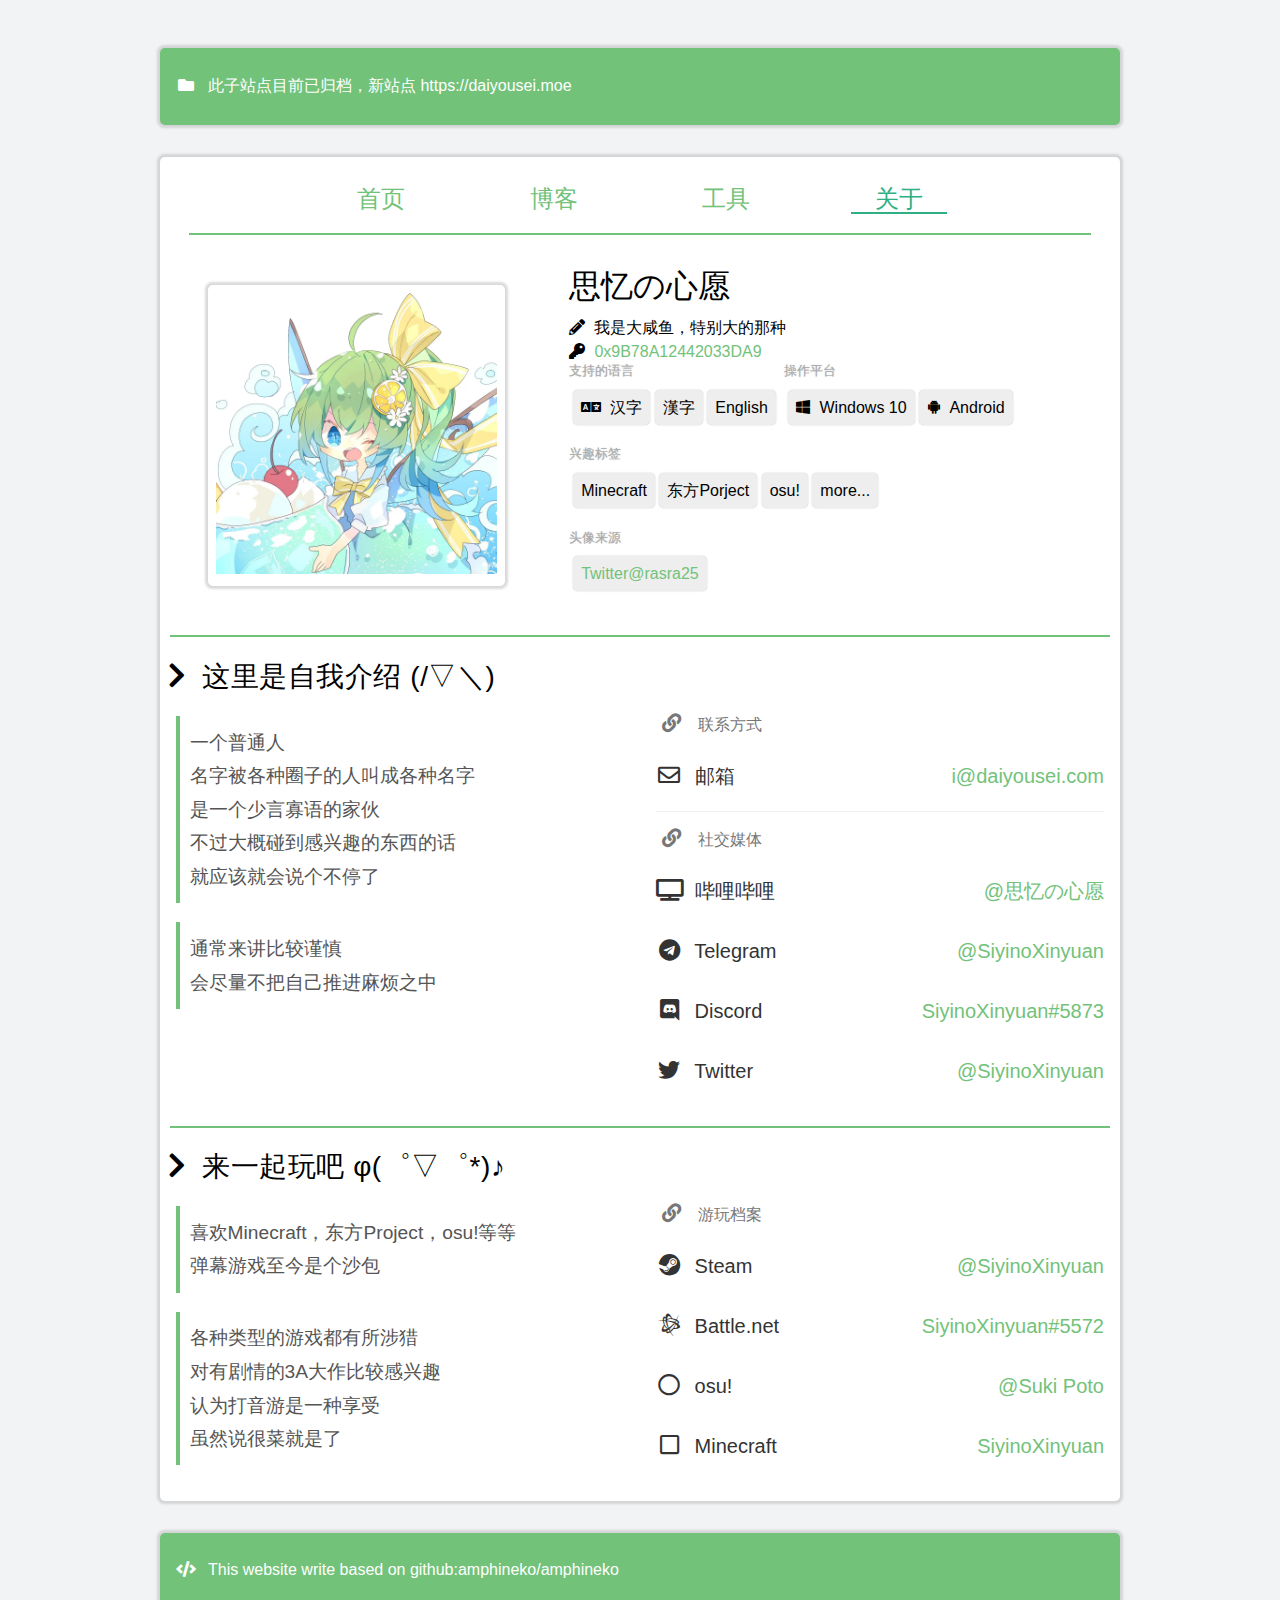
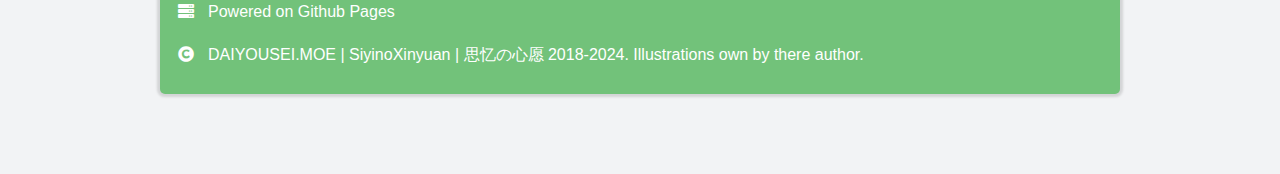
<file: about.html>
<!DOCTYPE html>
<html lang="zh-hans">

<head>
    <meta charset="UTF-8">
    <meta name="viewport" content="width=device-width, initial-scale=1.0">
    <link rel="stylesheet" href="/src/main.min.css">
    <link rel="stylesheet" href="/src/column.min.css">
    <link rel="stylesheet" href="/src/fontawesome/css/all.min.css">
    <title>关于 - 心愿的小窝</title>
</head>

<body>
    <div id="header">
        <a href="https://daiyousei.moe" target="_blank" class="code-base">
            <i class="fas fa-folder"></i>此子站点目前已归档，新站点 https://daiyousei.moe
        </a>
    </div>
    <div id="container">
        <div class="section top flex-container flex-parent">
            <div class="split top flex-100 mobile-flex-100">
                <!-- <pre class="ascii-logo">
      _     _                                        
  ___| |__ (_)_ __ _   _ _ __   ___   _ __ ___   ___ 
 / __| '_ \| | '__| | | | '_ \ / _ \ | '_ ` _ \ / _ \
| (__| | | | | |  | |_| | | | | (_) || | | | | |  __/
 \___|_| |_|_|_|   \__,_|_| |_|\___(_)_| |_| |_|\___|
            </pre> -->
                <nav class="topbar">
                    <a href="/index.html">首页</a>
                    <a href="https://blog.daiyousei.moe">博客</a>
                    <a href="/toolkit.html">工具</a>
                    <a href="/about.html" class="active">关于</a>
                </nav>
                <div class="hr"></div>
            </div>
        </div>
        <div class="section header flex-container flex-parent">
            <div class="split picture-container flex-40">
                <picture class="picture">
                    <img src="/src/images/avatar.webp" alt="avatar picture by twitter@rasra25">
                </picture>
            </div>
            <div class="split flex-60">
                <div class="name">
                    <h1 class="name">
                        <span class="no-warp">思忆の心愿</span>
                    </h1>
                </div>
                <div class="bio-singature">
                    <p><i class="fas fa-pencil-alt"></i> 我是大咸鱼，特别大的那种</p>
                    <p><i class="fas fa-key"></i> <a
                            href="http://keys.gnupg.net/pks/lookup?search=0x9B78A12442033DA9&fingerprint=on&op=index">0x9B78A12442033DA9</a>
                    </p>
                </div>
                <div class="lable-group">
                    <span class="header">支持的语言</span>
                    <span class="lable"><i class="fas fa-language"></i> 汉字</span>
                    <span class="lable">漢字</span>
                    <span class="lable">English</span>
                </div>
                <div class="lable-group">
                    <span class="header">操作平台</span>
                    <span class="lable"><i class="fab fa-windows"></i> Windows 10</span>
                    <span class="lable"><i class="fab fa-android"></i> Android</span>
                </div>
                <div class="lable-group">
                    <span class="header">兴趣标签</span>
                    <span class="lable">Minecraft</span>
                    <span class="lable">东方Porject</span>
                    <span class="lable">osu!</span>
                    <span class="lable">more...</span>
                </div>
                <br>
                <div class="lable-group">
                    <span class="header">头像来源</span>
                    <span class="lable"><a href="https://twitter.com/rasra25/status/1136598812649185281"
                            target="_blank">Twitter@rasra25</a></span>
                    <span class="lable"></span>
                    <span class="lable"></span>
                </div>
            </div>
        </div>
        <div class="hr"></div>
        <div class="section intro">
            <h2>
                <i class="fas fa-chevron-right"></i>这里是自我介绍 (/▽＼)
            </h2>
            <div class="block flex-container flex-parent">
                <div class="split flex-50 mobile-flex-100">
                    <p>
                        一个普通人
                        <br>
                        名字被各种圈子的人叫成各种名字
                        <br>
                        是一个少言寡语的家伙
                        <br>
                        不过大概碰到感兴趣的东西的话
                        <br>
                        就应该就会说个不停了
                    </p>
                    <p> 通常来讲比较谨慎
                        <br>
                        会尽量不把自己推进麻烦之中
                    </p>
                </div>
                <div class="split flex-50 mobile-flex-100">
                    <figure class="identities">
                        <figcaption><i class="fas fa-link"></i>联系方式</figcaption>
                        <ul>
                            <li>
                                <a href="mailto:i@daiyousei.com">
                                    <i class="far fa-envelope"></i>
                                    <span class="lable">邮箱</span>
                                    <span class="fake-link">i@daiyousei.com</span>
                                </a>
                            </li>
                        </ul>
                    </figure>
                    <figure class="identities">
                        <figcaption>
                            <i class="fas fa-link"></i>社交媒体
                        </figcaption>
                        <ul>
                            <li><a href="https://space.bilibili.com/23874472" target="_blank">
                                    <i class="fas fa-tv"></i>
                                    <span class="lable">哔哩哔哩</span>
                                    <span class="fake-link">@思忆の心愿</span>
                                </a>
                            </li>
                            <li>
                                <a href="https://t.me/SiyinoXinyuan" target="_blank">
                                    <i class="fab fa-telegram"></i>
                                    <span class="lable">Telegram</span>
                                    <span class="fake-link">@SiyinoXinyuan</span>
                                </a>
                            </li>
                            <li>
                                <a href="#">
                                    <i class="fab fa-discord"></i>
                                    <span class="lable">Discord</span>
                                    <span class="fake-link">SiyinoXinyuan#5873</span>
                                </a>
                            </li>
                            <li>
                                <a href="https://twitter.com/SiyinoXinyuan" target="_blank">
                                    <i class="fab fa-twitter"></i>
                                    <span class="lable">Twitter</span>
                                    <span class="fake-link">@SiyinoXinyuan</span>
                                </a>
                            </li>
                        </ul>
                    </figure>
                </div>
            </div>
        </div>
        <div class="hr"></div>
        <div class="section intro">
            <h2>
                <i class="fas fa-chevron-right"></i>来一起玩吧 φ(゜▽゜*)♪
            </h2>
            <div class="block flex-container flex-parent">
                <div class="split flex-50 mobile-flex-100">
                    <p>喜欢Minecraft，东方Project，osu!等等
                        <br>
                        弹幕游戏至今是个沙包
                    </p>
                    <p>
                        各种类型的游戏都有所涉猎
                        <br>
                        对有剧情的3A大作比较感兴趣
                        <br>
                        认为打音游是一种享受
                        <br>
                        虽然说很菜就是了
                        <br>
                    </p>
                </div>
                <div class="split flex-50 mobile-flex-100">
                    <figure class="identities">
                        <figcaption><i class="fas fa-link"></i>游玩档案</figcaption>
                        <ul>
                            <li>
                                <a href="https://steamcommunity.com/id/SiyinoXinyuan" target="_blank">
                                    <i class="fab fa-steam"></i>
                                    <span class="lable">Steam</span>
                                    <span class="fake-link">@SiyinoXinyuan</span>
                                </a>
                            </li>
                            <li>
                                <a href="#">
                                    <i class="fab fa-battle-net"></i>
                                    <span class="lable">Battle.net</span>
                                    <span class="fake-link">SiyinoXinyuan#5572</span>
                                </a>
                            </li>
                            <li>
                                <a href="https://osu.ppy.sh/u/Suki Poto" target="_blank">
                                    <i class="far fa-circle"></i>
                                    <span class="lable">osu!</span>
                                    <span class="fake-link">@Suki Poto</span>
                                </a>
                            </li>
                            <li>
                                <a href="https://namemc.com/SiyinoXinyuan" target="_blank">
                                    <i class="far fa-square"></i>
                                    <span class="lable">Minecraft</span>
                                    <span class="fake-link">SiyinoXinyuan</span>
                                </a>
                            </li>
                        </ul>
                    </figure>
                </div>
            </div>
        </div>
    </div>
    <div id="footer">
        <a href="https://github.com/amphineko/amphineko" target="_blank" class="code-base">
            <i class="fas fa-code"></i>This website write based on github:amphineko/amphineko
        </a>
        <a href="https://pages.github.com" target="_blank" class="hosting">
            <i class="fas fa-server"></i>Powered on Github Pages
        </a>
        <a href="https://daiyousei.moe" class="copyright">
            <i class="fas fa-copyright"></i>DAIYOUSEI.MOE | SiyinoXinyuan | 思忆の心愿 2018-2024. Illustrations own by there author.
        </a>
    </div>
</body>

</html>
</file>
<file: src/main.min.css>
*{padding:0;margin:0;box-sizing:border-box}a{text-decoration:none;color:#72c27a}.active,a:hover{border-bottom:2px solid #2faf84;transition-duration:.25s;color:#2faf84}i{padding:0 .3em 0 0}html{font-family:Helvetica Neue,Helvetica,Arial,PingFangTC-Light,Microsoft YaHei,微软雅黑,STHeiti Light,STXihei,华文细黑,Heiti,黑体,sans-serif}::-webkit-scrollbar{width:5px}::-webkit-scrollbar-track{box-shadow:inset 0 0 6px rgba(0,0,0,.1);border-radius:10px}::-webkit-scrollbar-thumb{border-radius:10px;background:rgba(0,0,0,.1);box-shadow:inset 0 0 6px rgba(0,0,0,.15)}body{background:#f2f3f5;min-height:100vh;padding:3em 0;flex-flow:column;justify-content:center}#container,#footer,#header{max-width:60em;padding:1em 0;margin:0 auto 2em auto;box-shadow:0 0 .15em .15em rgba(0,0,0,.125);border-radius:5px}#container{background:#fff}@media (max-width:768px){body{padding:0}#container,#footer{border-radius:unset}#footer{margin:0 auto}}#footer,#header{background:#72c27a}#footer a,#header a{display:block;color:#fff;padding:.75em 1em}@media (max-width:606px){#footer .code-base,#footer .copyright{line-height:2em}}#footer a:hover,#header a:hover{border-bottom:none;background:#2faf84}#footer a i,#header a i{margin-right:.5em;text-align:center;width:1.5em}.hr{border:1px solid #72c27a;width:98%;margin:1.1em auto}.section.top .hr{width:94%}.section.header,.section.top{display:flex;align-items:center}.section.top .ascii-logo{font-size:1.75em;text-align:center;font-family:monospace}.section.top .ascii-logo:hover{color:#72c27a;transition-duration:.25s}.section.top .topbar{margin:.65em 0 0 0;text-align:center}.section.top .topbar a{padding:0 1em;margin:0 1.5em;font-size:1.5em}.section.header .picture-container{padding:2em}.section.header .picture{background:#fff;border:.5em solid #fff;border-radius:5px;box-shadow:0 0 .15em .15em rgba(0,0,0,.15);display:block;overflow:hidden}.section.header .picture img{box-sizing:content-box;height:100%;width:100%}.section.header .name{font-weight:400;line-height:1.25em;margin:.35em 0 .35em 0}.section.header .bio-singature p{line-height:1.25em;margin:.25em .5em .25em 0}.section.header .split{margin:0 1em}.flex-container{margin:0 auto;max-width:1200px}.flex-parent{padding:0}.intro h2{margin:0;letter-spacing:.02em;font-size:1.75em;font-weight:400}.intro h2 i.fas{margin:.25em;text-align:center;width:1em}.intro p{border-left:.25em solid#72c27a;color:#555;font-size:1.2em;line-height:1.75em;margin:1em 0;overflow:auto;padding:.5em}.intro .picture{display:block}.intro .picture img{width:95%;height:100%;box-shadow:0 0 .35em rgba(0,0,0,.25);display:block;margin:0 auto}.intro .picture.status-image img{width:40%;height:100%;display:block;box-shadow:none;margin:0 auto}@media (max-width:768px){.intro .picture.status-image img{width:100%}}.intro .notice-text{text-align:center;border-left:0}.intro iframe{width:100%;height:500px}.lable-group{display:inline-block;margin:1.25em 0;padding:0 .25em;position:relative}.lable-group .header{color:#aaa;display:block;font-size:.8em;left:0;padding:0;position:absolute;text-shadow:0 0 .1em rgba(0,0,0,.25);top:-1.75em}.lable-group .lable{background:#eee;border-radius:5px;line-height:2.2em;display:inline-block;padding:0 .5em;margin:.25em 0;box-shadow:0 0 .1em rgba(0,0,0,.25)}@media (max-width:768px){.section.top .ascii-logo{font-size:1em;letter-spacing:-.09em}.section.top .topbar a{padding:0 .6em;margin:0 1em;font-size:1em}.intro .block .split{padding:0 .5em}.intro p{border-left:none;padding:.2em}}figure.identities{margin:.75em 0;border-bottom:.1em solid rgba(0,0,0,.05)}figure.identities:last-child{border-bottom:none}figure.identities figcaption{color:#777;line-height:2em;padding:0 .25em}figure.identities figcaption i{font-size:1.2em;margin-right:.5em;text-align:center;width:1.5em}figure.identities ul li{font-size:1.25em;line-height:2.5em;list-style:none;margin:.5em 0}figure.identities ul li a{display:block;color:#333}figure.identities ul li a i{font-size:1.1em;text-align:center;width:1.5em}figure.identities ul li a .fake-link{float:right;color:#72c27a}figure.identities ul li a:hover{background-color:rgba(1,124,48,.01);box-shadow:inset 0 -.5em .5em -.5em rgba(1,105,124,.1);border:none}figure.identities ul li.nosrc a{cursor:not-allowed}figure.identities ul li.nosrc a:hover{box-shadow:inset 0 -.5em .5em -.5em #c93756;color:#ddd;border:none}figure.identities ul li.nosrc a:hover .fake-link{color:#ddd}
</file>
<file: src/column.min.css>
.clearfix:after,.clearfix:before,.flex-100:after,.flex-100:before,.flex-10:after,.flex-10:before,.flex-15:after,.flex-15:before,.flex-20:after,.flex-20:before,.flex-25:after,.flex-25:before,.flex-30:after,.flex-30:before,.flex-33:after,.flex-33:before,.flex-35:after,.flex-35:before,.flex-40:after,.flex-40:before,.flex-45:after,.flex-45:before,.flex-50:after,.flex-50:before,.flex-55:after,.flex-55:before,.flex-5:after,.flex-5:before,.flex-60:after,.flex-60:before,.flex-65:after,.flex-65:before,.flex-66:after,.flex-66:before,.flex-70:after,.flex-70:before,.flex-75:after,.flex-75:before,.flex-80:after,.flex-80:before,.flex-85:after,.flex-85:before,.flex-90:after,.flex-90:before,.flex-95:after,.flex-95:before,.flex-container:after,.flex-container:before,.flex-offset:after,.flex-offset:before,.mobile-flex-100:after,.mobile-flex-100:before,.mobile-flex-10:after,.mobile-flex-10:before,.mobile-flex-15:after,.mobile-flex-15:before,.mobile-flex-20:after,.mobile-flex-20:before,.mobile-flex-25:after,.mobile-flex-25:before,.mobile-flex-30:after,.mobile-flex-30:before,.mobile-flex-33:after,.mobile-flex-33:before,.mobile-flex-35:after,.mobile-flex-35:before,.mobile-flex-40:after,.mobile-flex-40:before,.mobile-flex-45:after,.mobile-flex-45:before,.mobile-flex-50:after,.mobile-flex-50:before,.mobile-flex-55:after,.mobile-flex-55:before,.mobile-flex-5:after,.mobile-flex-5:before,.mobile-flex-60:after,.mobile-flex-60:before,.mobile-flex-65:after,.mobile-flex-65:before,.mobile-flex-66:after,.mobile-flex-66:before,.mobile-flex-70:after,.mobile-flex-70:before,.mobile-flex-75:after,.mobile-flex-75:before,.mobile-flex-80:after,.mobile-flex-80:before,.mobile-flex-85:after,.mobile-flex-85:before,.mobile-flex-90:after,.mobile-flex-90:before,.mobile-flex-95:after,.mobile-flex-95:before{content:".";display:block;overflow:hidden;visibility:hidden;font-size:0;line-height:0;width:0;height:0}.clearfix:after,.flex-100:after,.flex-10:after,.flex-15:after,.flex-20:after,.flex-25:after,.flex-30:after,.flex-33:after,.flex-35:after,.flex-40:after,.flex-45:after,.flex-50:after,.flex-55:after,.flex-5:after,.flex-60:after,.flex-65:after,.flex-66:after,.flex-70:after,.flex-75:after,.flex-80:after,.flex-85:after,.flex-90:after,.flex-95:after,.flex-container:after,.flex-offset:after,.mobile-flex-100:after,.mobile-flex-10:after,.mobile-flex-15:after,.mobile-flex-20:after,.mobile-flex-25:after,.mobile-flex-30:after,.mobile-flex-33:after,.mobile-flex-35:after,.mobile-flex-40:after,.mobile-flex-45:after,.mobile-flex-50:after,.mobile-flex-55:after,.mobile-flex-5:after,.mobile-flex-60:after,.mobile-flex-65:after,.mobile-flex-66:after,.mobile-flex-70:after,.mobile-flex-75:after,.mobile-flex-80:after,.mobile-flex-85:after,.mobile-flex-90:after,.mobile-flex-95:after{clear:both}.flex-10,.flex-100,.flex-15,.flex-20,.flex-25,.flex-30,.flex-33,.flex-35,.flex-40,.flex-45,.flex-5,.flex-50,.flex-55,.flex-60,.flex-65,.flex-66,.flex-70,.flex-75,.flex-80,.flex-85,.flex-90,.flex-95,.mobile-flex-10,.mobile-flex-100,.mobile-flex-15,.mobile-flex-20,.mobile-flex-25,.mobile-flex-30,.mobile-flex-33,.mobile-flex-35,.mobile-flex-40,.mobile-flex-45,.mobile-flex-5,.mobile-flex-50,.mobile-flex-55,.mobile-flex-60,.mobile-flex-65,.mobile-flex-66,.mobile-flex-70,.mobile-flex-75,.mobile-flex-80,.mobile-flex-85,.mobile-flex-90,.mobile-flex-95{box-sizing:border-box}.intro .block .split{padding:0 1em}.flex-inline{display:inline-flex}@media (max-width:768px){.section.header{flex-direction:column}}@media (max-width:767px){.mobile-flex-5{width:5%}.mobile-flex-10{width:10%}.mobile-flex-15{width:15%}.mobile-flex-20{width:20%}.mobile-flex-25{width:25%}.mobile-flex-30{width:30%}.mobile-flex-33{width:33.3333334%}.mobile-flex-40{width:35%}.mobile-flex-40{width:40%}.mobile-flex-45{width:45%}.mobile-flex-50{width:50%}.mobile-flex-55{width:55%}.mobile-flex-60{width:60%}.mobile-flex-65{width:65%}.mobile-flex-66{width:66.6666667%}.mobile-flex-70{width:70%}.mobile-flex-75{width:75%}.mobile-flex-80{width:80%}.mobile-flex-85{width:85%}.mobile-flex-90{width:90%}.mobile-flex-95{width:95%}.mobile-flex-100{width:100%;clear:both}}@media (min-width:768px){.flex-5{width:5%}.flex-10{width:10%}.flex-15{width:15%}.flex-20{width:20%}.flex-25{width:25%}.flex-30{width:30%}.flex-33{width:33.3333334%}.flex-35{width:35%}.flex-40{width:40%}.flex-45{width:45%}.flex-50{width:50%;float:left}.flex-55{width:55%}.flex-60{width:60%}.flex-65{width:65%}.flex-66{width:66.6666667%}.flex-70{width:70%}.flex-75{width:75%}.flex-80{width:80%}.flex-85{width:85%}.flex-90{width:90%}.flex-95{width:95%}.flex-100{width:100%}}
</file>
